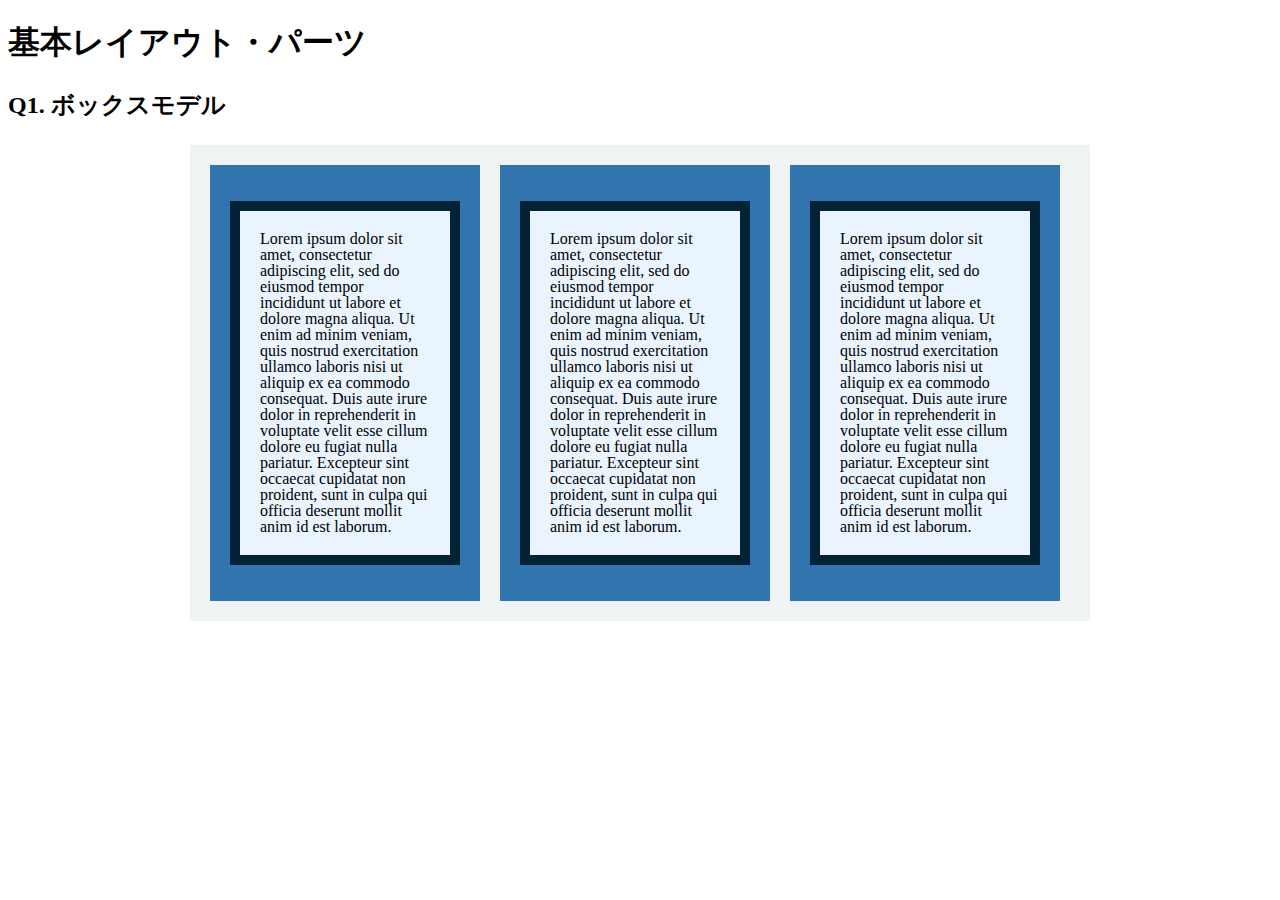
<file: layout_parts/q1/index.html>
<!DOCTYPE html>
<html>
  <head>
    <meta charset="utf-8">
    <meta http-equiv="X-UA-Compatible" content="IE=edge">
    <meta name="viewport" content="width=device-width, initial-scale=1.0, maximum-scale=1.0, user-scalable=no">
    <meta name="format-detection" content="telephone=no">
    <title>基本レイアウト・パーツ</title>
    <link rel="stylesheet" href="http://gizumo-inc.github.io/sample/front-lesson/layout_parts_new/assets/css/reset.css">
    <link rel="stylesheet" href="http://gizumo-inc.github.io/sample/front-lesson/layout_parts_new/assets/css/base.css">
    <link rel="stylesheet" href="css/style.css">
  </head>
  <body>
    <div class="wrapper">
      <h1 class="title">基本レイアウト・パーツ</h1>
      <h2 class="headline">
        <p class="headline__text">Q1. ボックスモデル</p>
      </h2>
      <div class="box">
       
        <!--
            このQ1のみ「answer」フォルダがあり、そこにQ1でのHTML/CSSの説明が書いてあります。
            その「index.html」をブラウザとテキストエディタで開き、参考にしてみてください。

             この問題はmarginとpaddingとborderをうまく使ってボックスを配置する問題です。
             レイアウトとしては、1つの大きなボックスの中に3つのボックスが横並びになっていて、
             さらにその3つのボックスの中にそれぞれ1つずつボックスが入っている形になっています。
             3つのボックスはfloatで横並びにしているので、clearfixでの解除も忘れないようにしてください。

             ■この問題で使う大事なプロパティ
             ・margin
             ・padding
             ・border
             ・float
        -->
        <!-- 回答はクラスq1の要素の中に書いてね -->
        <!-- すでについてるクラスにはstyleを指定しない。styleをつける場合は自分で新たにクラスをつけること -->
        <div class="q1 q1-box clearfix">
          <div class="q1-main">
             <p class="q1-main-text">Lorem ipsum dolor sit amet, consectetur adipiscing elit, sed do eiusmod tempor incididunt ut labore et dolore magna aliqua. Ut enim ad minim veniam, quis nostrud exercitation ullamco laboris nisi ut aliquip ex ea commodo consequat. Duis aute irure dolor in reprehenderit in voluptate velit esse cillum dolore eu fugiat nulla pariatur. Excepteur sint occaecat cupidatat non proident, sunt in culpa qui officia deserunt mollit anim id est laborum.</p>
          </div>
          <div class="q1-main">
            <p class="q1-main-text">Lorem ipsum dolor sit amet, consectetur adipiscing elit, sed do eiusmod tempor incididunt ut labore et dolore magna aliqua. Ut enim ad minim veniam, quis nostrud exercitation ullamco laboris nisi ut aliquip ex ea commodo consequat. Duis aute irure dolor in reprehenderit in voluptate velit esse cillum dolore eu fugiat nulla pariatur. Excepteur sint occaecat cupidatat non proident, sunt in culpa qui officia deserunt mollit anim id est laborum.</p>
          </div>
          <div class="q1-main">
            <p class="q1-main-text">Lorem ipsum dolor sit amet, consectetur adipiscing elit, sed do eiusmod tempor incididunt ut labore et dolore magna aliqua. Ut enim ad minim veniam, quis nostrud exercitation ullamco laboris nisi ut aliquip ex ea commodo consequat. Duis aute irure dolor in reprehenderit in voluptate velit esse cillum dolore eu fugiat nulla pariatur. Excepteur sint occaecat cupidatat non proident, sunt in culpa qui officia deserunt mollit anim id est laborum.</p>
          </div>
        </div>
        <!-- 回答はクラスq1の要素の中に書いてね -->
      </div>
    </div>
  </body>
</html>
</file>
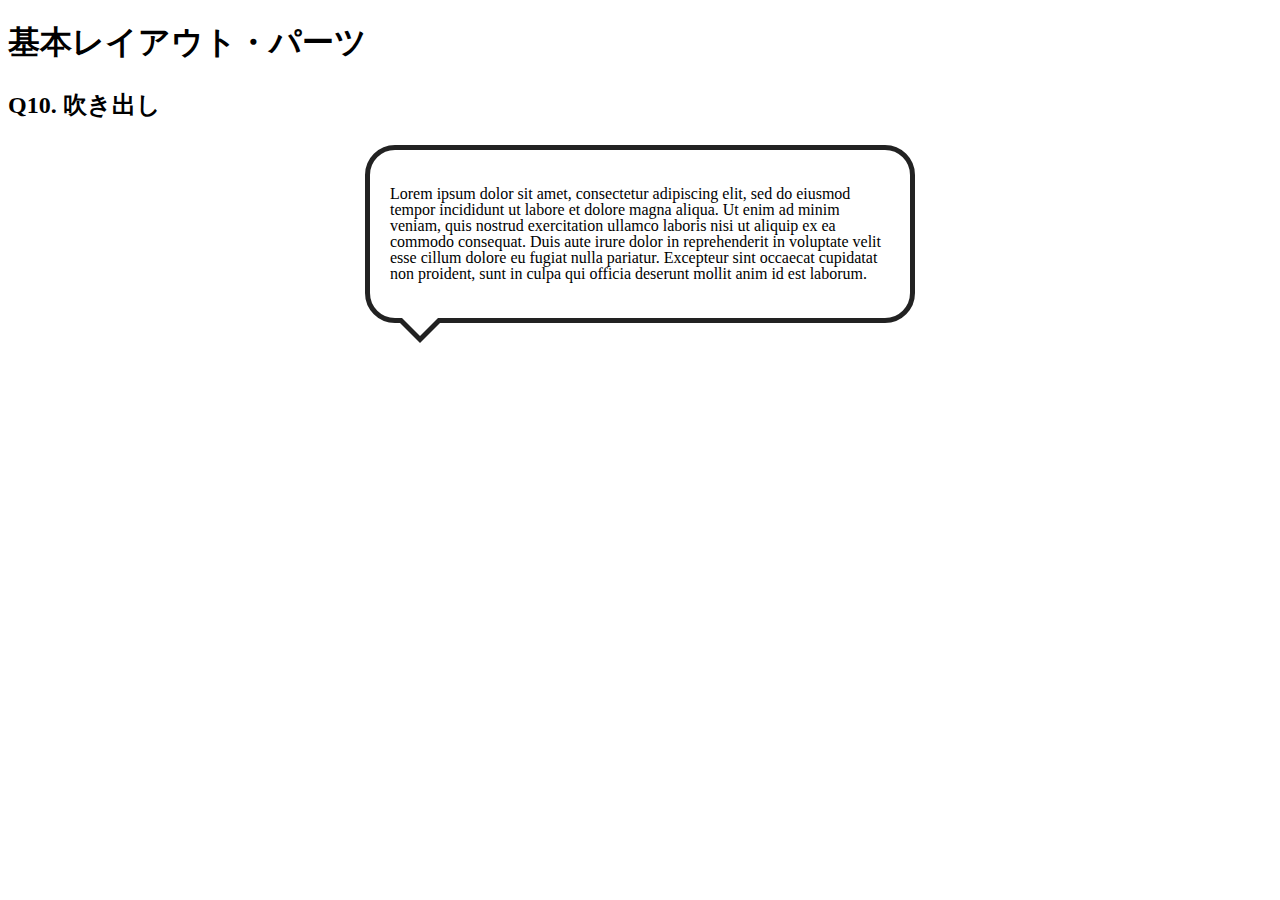
<file: layout_parts/q10/index.html>
<!DOCTYPE html>
<html>
  <head>
    <meta charset="utf-8">
    <meta http-equiv="X-UA-Compatible" content="IE=edge">
    <meta name="viewport" content="width=device-width, initial-scale=1.0, maximum-scale=1.0, user-scalable=no">
    <meta name="format-detection" content="telephone=no">
    <title>基本レイアウト・パーツ</title>
    <link rel="stylesheet" href="http://gizumo-inc.github.io/sample/front-lesson/layout_parts_new/assets/css/reset.css">
    <link rel="stylesheet" href="http://gizumo-inc.github.io/sample/front-lesson/layout_parts_new/assets/css/base.css">
    <link rel="stylesheet" href="css/style.css">
  </head>
  <body>
    <div class="wrapper">
      <h1 class="title">基本レイアウト・パーツ</h1>
      <h2 class="headline">
        <p class="headline__text">Q10. 吹き出し</p>
      </h2>
      <div class="box">
        <!--
             吹き出しというのもwebサイトにおいてよく使われるパーツです。
             これもCSSだけで実装することができますが、吹き出しの枠線の三角の部分がむずかしいかと思います。
             やり方は何通りかありますので、調べてみて自分なりの方法で再現してみてください。

             ■この問題で使う大事なプロパティ
             ・position

             ■この問題で使う大事な擬似要素
             ・:before
             ・:after
        -->
        <!-- 回答はクラスq10の要素の中に書いてね -->
        <!-- すでについてるクラスにはstyleを指定しない。styleをつける場合は自分で新たにクラスをつけること -->
        <div class="q10">
          <div class="big-box">
            <!--テキストをpタグに変えた。-->
            <p class="text">Lorem ipsum dolor sit amet, consectetur adipiscing elit, sed do eiusmod tempor incididunt ut labore et dolore magna aliqua. Ut enim ad minim veniam, quis nostrud exercitation ullamco laboris nisi ut aliquip ex ea commodo consequat. Duis aute irure dolor in reprehenderit in voluptate velit esse cillum dolore eu fugiat nulla pariatur. Excepteur sint occaecat cupidatat non proident, sunt in culpa qui officia deserunt mollit anim id est laborum.</p>
          </div>
          </div>
        </div>
        <!-- 回答はクラスq10の要素の中に書いてね -->
      </div>
    </div>
  </body>
</html>
</file>
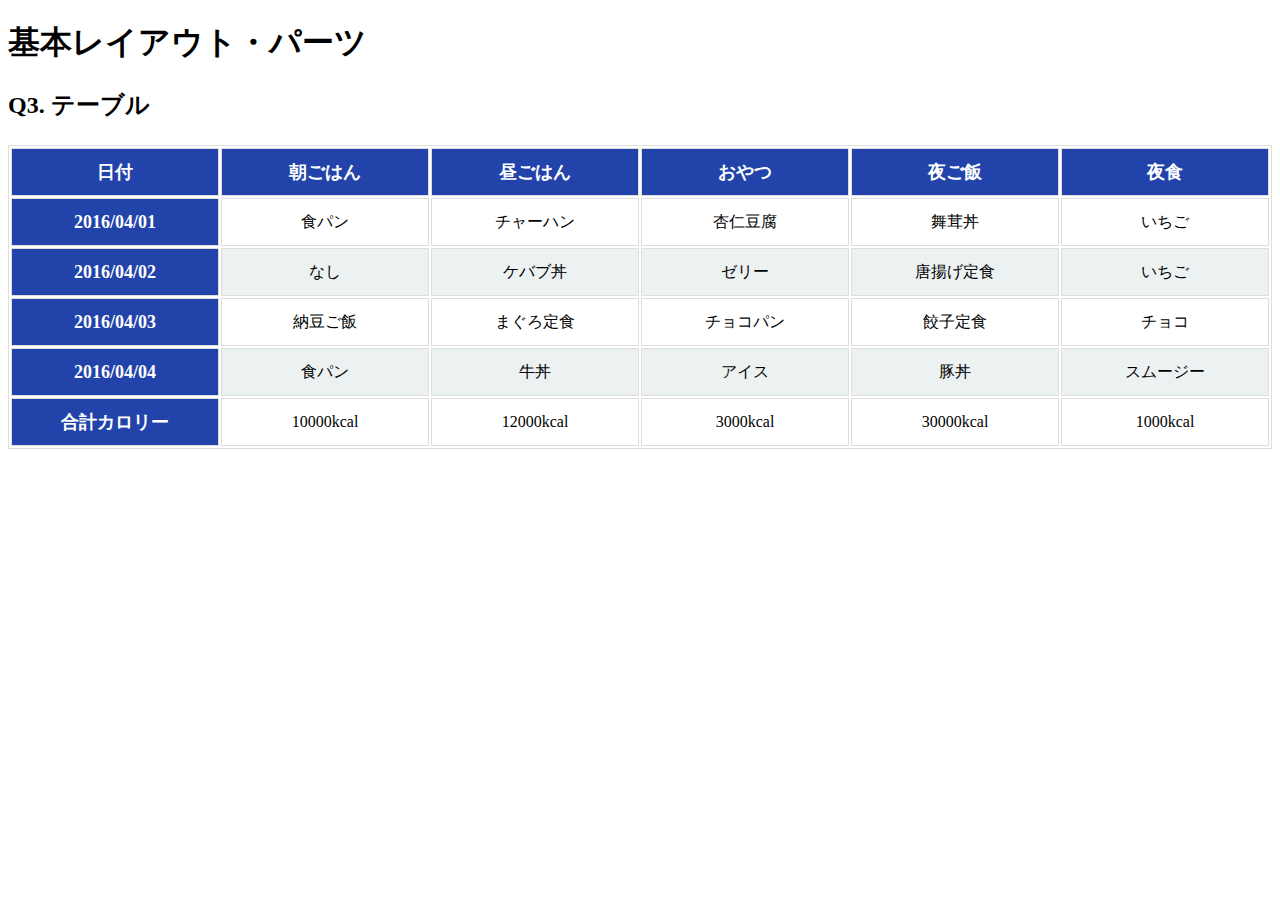
<file: layout_parts/q3/index.html>
<!DOCTYPE html>
<html>
  <head>
    <meta charset="utf-8">
    <meta http-equiv="X-UA-Compatible" content="IE=edge">
    <meta name="viewport" content="width=device-width, initial-scale=1.0, maximum-scale=1.0, user-scalable=no">
    <meta name="format-detection" content="telephone=no">
    <title>基本レイアウト・パーツ</title>
    <link rel="stylesheet" href="http://gizumo-inc.github.io/sample/front-lesson/layout_parts_new/assets/css/reset.css">
    <link rel="stylesheet" href="http://gizumo-inc.github.io/sample/front-lesson/layout_parts_new/assets/css/base.css">
    <link rel="stylesheet" href="css/style.css">
  </head>
  <body>
    <div class="wrapper">
      <h1 class="title">基本レイアウト・パーツ</h1>
      <h2 class="headline">
        <p class="headline__text">Q3. テーブル</p>
      </h2>
      <div class="box">
        <!--
             tableタグを使って表をつくってもらいます。
             tableタグ内では使っていいタグと使っていい順序というものが決まっています。
             それを検索しながら当てはめてください。

             背景色が青いセルのfont-sizeは18pxでline-heightが26pxです。
             それ以外のセルはfont-sizeが16pxでline-heightが22pxです。

             ■この問題で使う大事なプロパティ
             ・table-layout

             ■この問題で使う大事な擬似要素
             ・:nth-child
             ・:first-child
             ・:last-child

             ■必須ではないけど使えると便利な擬似要素
             ・:not
        -->
        <!-- 回答はクラスq3の要素の中に書いてね -->
        <!-- すでについてるクラスにはstyleを指定しない。styleをつける場合は自分で新たにクラスをつけること -->
        <div class="q3">
          <table class="food">
            <tr>
              <th>日付</th>
              <th>朝ごはん</th>
              <th>昼ごはん</th>
              <th>おやつ</th>
              <th>夜ご飯</th> 
              <th>夜食</th>
            </tr>
            <tr>
              <th>2016/04/01</th>
              <td>食パン</td>
              <td>チャーハン</td>
              <td>杏仁豆腐</td>
              <td>舞茸丼</td>
              <td>いちご</td>
            </tr>
            <tr>  
              <th>2016/04/02</th>
              <td>なし</td>
              <td>ケバブ丼</td>
              <td>ゼリー</td>
              <td>唐揚げ定食</td>
              <td>いちご</td>
            </tr>
            <tr> 
              <th>2016/04/03</th>
              <td>納豆ご飯</td>
              <td>まぐろ定食</td>
              <td>チョコパン</td>
              <td>餃子定食</td>
              <td>チョコ</td>
            </tr>
            <tr> 
              <th>2016/04/04</th>
              <td>食パン</td>
              <td>牛丼</td>
              <td>アイス</td>
              <td>豚丼</td>
              <td>スムージー</td>
            </tr>
            <tr>
              <th>合計カロリー</th>
              <td>10000kcal</td>
              <td>12000kcal</td>
              <td>3000kcal</td>
              <td>30000kcal</td>
              <td>1000kcal</td>
            </tr>
        </table>
        </div>
        <!-- 回答はクラスq3の要素の中に書いてね -->
      </div>
    </div>
  </body>
</html>
</file>
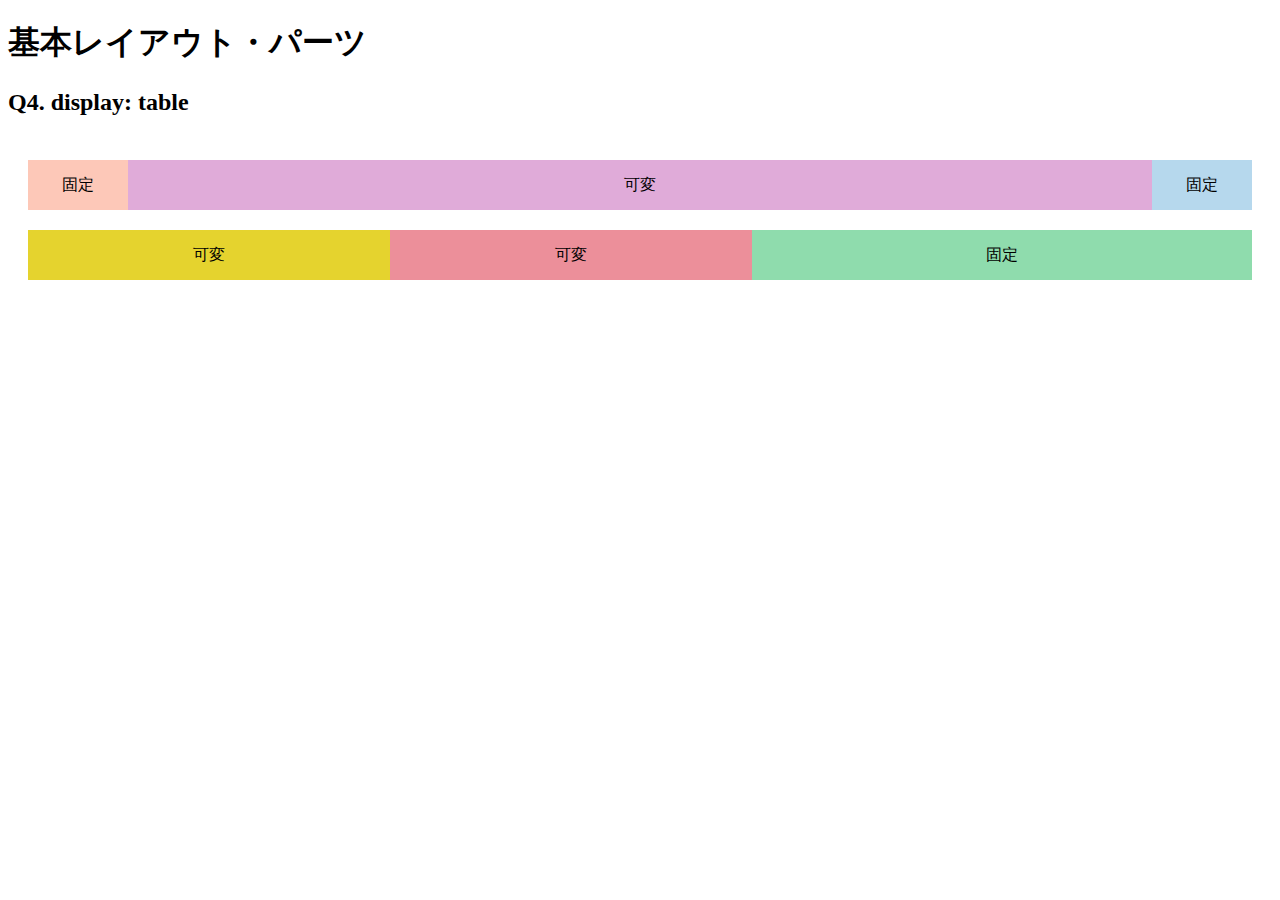
<file: layout_parts/q4/index.html>
<!DOCTYPE html>
<html>
  <head>
    <meta charset="utf-8">
    <meta http-equiv="X-UA-Compatible" content="IE=edge">
    <meta name="viewport" content="width=device-width, initial-scale=1.0, maximum-scale=1.0, user-scalable=no">
    <meta name="format-detection" content="telephone=no">
    <title>基本レイアウト・パーツ</title>
    <link rel="stylesheet" href="http://gizumo-inc.github.io/sample/front-lesson/layout_parts_new/assets/css/reset.css">
    <link rel="stylesheet" href="http://gizumo-inc.github.io/sample/front-lesson/layout_parts_new/assets/css/base.css">
    <link rel="stylesheet" href="css/style.css">
  </head>
  <body>
    <div class="wrapper">
      <h1 class="title">基本レイアウト・パーツ</h1>
      <h2 class="headline">
        <p class="headline__text">Q4. display: table</p>
      </h2>
      <div class="box">
        <!--
             Webサイトを作る際、「メインコンテンツはウィンドウの横幅に応じて伸縮するけれどサイドバーは常に固定値」といったようなレイアウトをすることが多々あります。
             そのようなときに、ウィンドウサイズに対して固定のものと可変のものを横に並べるやり方がわからないとレイアウトができません。
             display: tableを使うことで実現することができるのでやってみましょう。
             固定と書いてあるdivはウィンドウサイズが変わっても横幅が変化せず、可変と書いてあるdivはウィンドウサイズの変化に合わせて横幅が変化するようにスタイルをあてます。

             今回もHTMLは記述してあるので、新たにclassを付与してスタイルをあててください。
             .q4のdivにスタイルを当てる場合は、.q4に当てるのではなく新たにclassを付与してスタイルをあててください。

             ■この問題で使う大事なプロパティ
             ・display: table
             ・display: table-cell
        -->
        <!-- 回答はクラスq4の要素の中に書いてね -->
        <!-- すでについてるクラスにはstyleを指定しない。styleをつける場合は自分で新たにクラスをつけること -->
        <!-- 新たにタグは追加しなくてもできます。 -->
        <div class="q4">
          <div class="main-box">
            <div class="inbox left">固定</div>
            <div class="inbox middle">可変</div>
            <div class="inbox right">固定</div>
          </div>
          <div class="main-box">
            <!--37行目のクラスと４２行目のクラス名をmain-boxに統一-->
            <div class="inbox bottom-left">可変</div>
            <div class="inbox bottom-middle">可変</div>
            <div class="inbox bottom-right">固定</div>
          </div>
        </div>
        <!-- 回答はクラスq4の要素の中に書いてね -->
      </div>
    </div>
  </body>
</html>
</file>
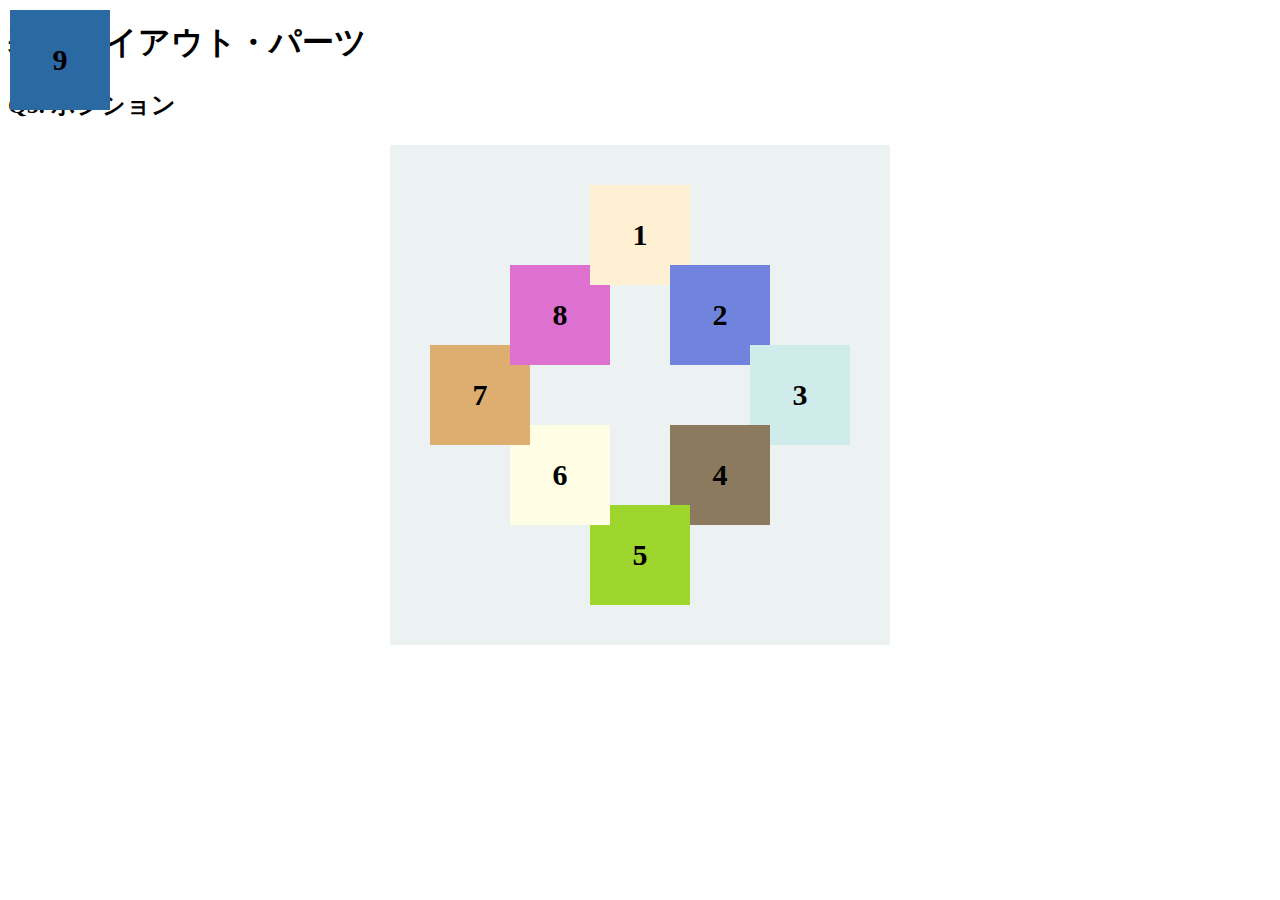
<file: layout_parts/q5/index.html>
<!DOCTYPE html>
<html>
  <head>
    <meta charset="utf-8">
    <meta http-equiv="X-UA-Compatible" content="IE=edge">
    <meta name="viewport" content="width=device-width, initial-scale=1.0, maximum-scale=1.0, user-scalable=no">
    <meta name="format-detection" content="telephone=no">
    <title>基本レイアウト・パーツ</title>
    <link rel="stylesheet" href="http://gizumo-inc.github.io/sample/front-lesson/layout_parts_new/assets/css/reset.css">
    <link rel="stylesheet" href="http://gizumo-inc.github.io/sample/front-lesson/layout_parts_new/assets/css/base.css">
    <link rel="stylesheet" href="css/style.css">
  </head>
  <body>
    <div class="wrapper">
      <h1 class="title">基本レイアウト・パーツ</h1>
      <h2 class="headline">
        <p class="headline__text">Q5. ポジション</p>
      </h2>
      <div class="box">
        <!--
             9個のボックスをきれいに配置しましょう。ボックスの重なり方(どれが上にあるのか)も意識してください。
             9番のボックスは常に(画面サイズに関わらず、スクロールに付随して)画面の左上に存在するように配置してください。

             ちなみにこの問題では、すでにHTMLは用意されています。
             ただ順序がばらばらになっているので、HTMLは変えずにCSSだけで正しい順序で配置してみてください。(classの付与は可)

             普通にやると1番のボックスが8番のボックスの下になってしまいます。
             下記にある「この問題で使う大事な擬似要素」のbefore or afterを使って、
             1番のボックスと同じ色、重なり部分と同じ大きさの要素を作ってpositionで配置しましょう。

             ■この問題で使う大事なプロパティ
             ・position
             ・z-index
             ■この問題で使う大事な擬似要素
             ・:before or :after
        -->
        <!-- 回答はクラスq5の要素の中に書いてね -->
        <!-- すでについてるクラスにはstyleを指定しない。styleをつける場合は自分で新たにクラスをつけること -->
        <!-- 新たにタグは追加しなくてもできます。 -->
        <div class="q5 all">
          <div class="inbox eight">8</div>
          <div class="inbox five">5</div>
          <div class="inbox one">1</div>
          <div class="inbox seven">7</div>
          <div class="inbox four">4</div>
          <div class="inbox six">6</div>
          <div class="inbox two">2</div>
          <div class="inbox three">3</div>
          <div class="inbox nine">9</div>
        </div>
        <!-- 回答はクラスq5の要素の中に書いてね -->
        <!--クラス名を連番にした-->
      </div>
    </div>
  </body>
</html>
</file>
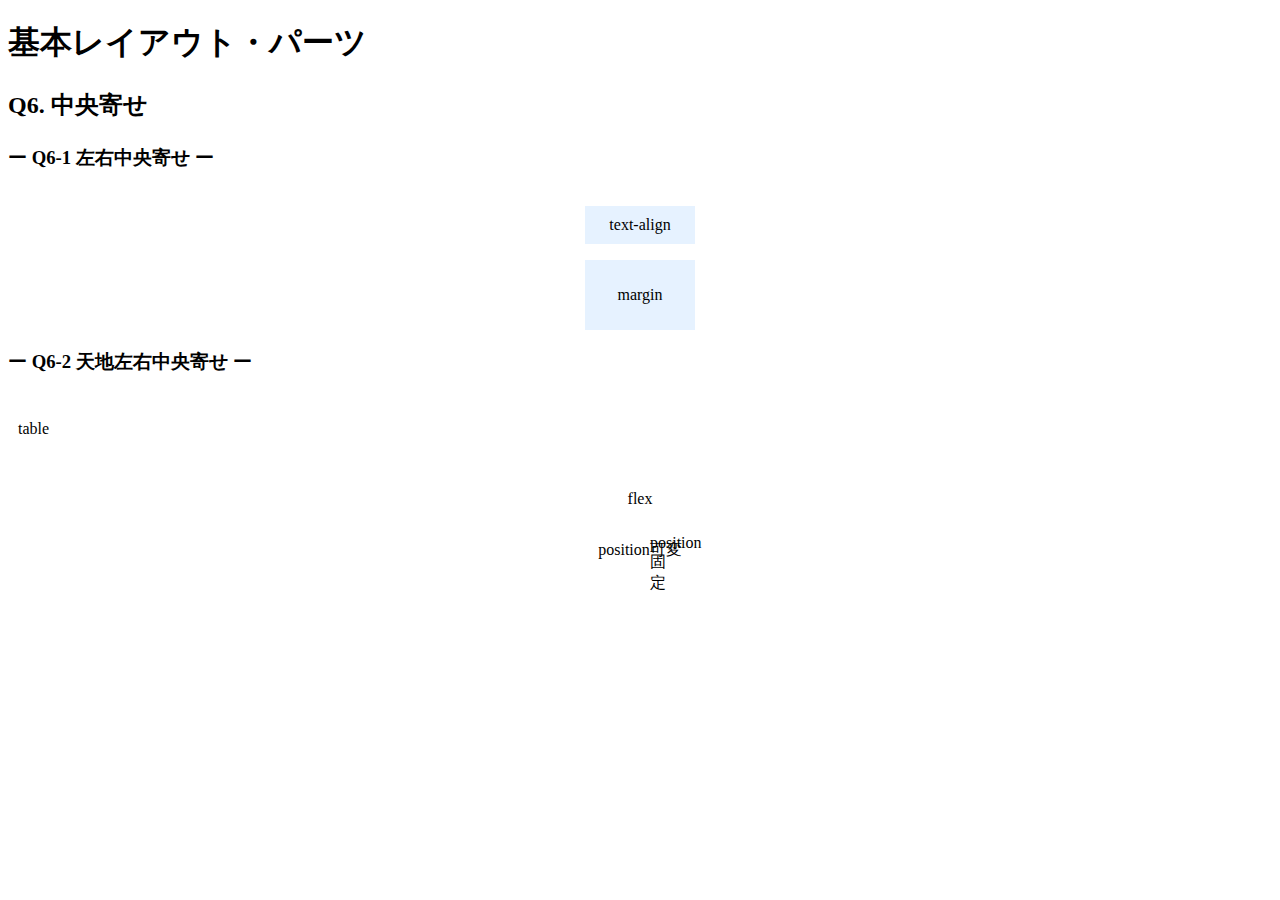
<file: layout_parts/q6/index.html>
<!DOCTYPE html>
<html>
  <head>
    <meta charset="utf-8">
    <meta http-equiv="X-UA-Compatible" content="IE=edge">
    <meta name="viewport" content="width=device-width, initial-scale=1.0, maximum-scale=1.0, user-scalable=no">
    <meta name="format-detection" content="telephone=no">
    <title>基本レイアウト・パーツ</title>
    <link rel="stylesheet" href="http://gizumo-inc.github.io/sample/front-lesson/layout_parts_new/assets/css/reset.css">
    <link rel="stylesheet" href="http://gizumo-inc.github.io/sample/front-lesson/layout_parts_new/assets/css/base.css">
    <link rel="stylesheet" href="css/style.css">
  </head>
  <body>
    <div class="wrapper">
      <h1 class="title">基本レイアウト・パーツ</h1>
      <h2 class="headline">
        <p class="headline__text">Q6. 中央寄せ</p>
      </h2>
      <div class="box">
        <!--
             左右の中央寄せや、天地(上下)の中央寄せというのはサイトを作っているとよく遭遇するレイアウトです。
             色々なやり方があるのですが、状況に応じて最適なものは違うので適切な配置の仕方ができるようになりましょう。
             この問題ではHTMLはすでに用意しているので、classを自分で付与してスタイルをあててください。
        -->
        <div class="box__inner">
          <h3 class="box__headline">
            <p class="box__headline__text">ー Q6-1 左右中央寄せ ー</p>
          </h3>
          <!--
               ブロック要素内のテキスト(or インライン要素)の左右中央寄せに関してはtext-align:centerを設定することで簡単にできます。
               ただ、ブロック要素そのものの左右中央寄せは少し工夫をしないとできません。
               大きく分けて2通りのやり方があるのですが、それが以下の問題の2つです。
               中央寄せするブロックの横幅が可変の場合はtext-alignでの方法が、固定の場合はmarginでの方法が向いています。
          -->
          <div class="q6 q6--horizontal">
            <!--
                 ■この問題で使う大事なプロパティ
                 ・display
                 ・text-align
            -->
            <!-- Q6-1の回答はここに書いてね -->
            <!-- 新たにタグは追加しなくてもできます。 -->
            <div class="q6__box">
              <div class="top">
                <p class="top-text">text-align</p>
              </div>
            </div>
            <!-- Q6-1の回答はここに書いてね -->

            <!--
                 ■この問題で使う大事なプロパティ
                 ・margin
            -->
            <!-- Q6-1の回答はここに書いてね -->
            <!-- 新たにタグは追加しなくてもできます。 -->
            <div class="q6__box">
              <div class="middle">
                <p>margin</p>
              </div>
            </div>
            <!-- Q6-1の回答はここに書いてね -->
          </div>
        </div>

        <div class="box__inner">
          <h3 class="box__headline">
            <p class="box__headline__text">ー Q6-2 天地左右中央寄せ ー</p>
          </h3>
          <!--
               ブロック要素の天地中央寄せは左右よりも難易度が高くなります。
               そして天地の中央寄せができる状態だと左右もできる状態に自然になっているため、今回は天地左右の中央寄せになります。
               やり方は大きくわけて3つあります。
               1番目の方法は少し前までよく使われていたやり方で全てのブラウザで表示ができますが、HTMLの記述が冗長になってしまいます。
               2番目の方法は最新の記述で、とても簡単に書くことができますが、少し古いブラウザだと対応していません。
               3番目の方法もよく使われますが、これも少し古いブラウザだと対応していません。

               この問題もHTMLが用意されているのでclassを付与してスタイルをあててください。すでにふられているclassにスタイルをあてることはせず、新規でclassを作ってください。
          -->
          <!--
               ■この問題で使う大事なプロパティ
               ・display: table
               ・display: table-cell
               ・display: inline-block
               ・vertical-align
          -->
          <!-- Q6-2の回答はここに書いてね -->
          <!-- すでについてるクラスにはstyleを指定しない。styleをつける場合は自分で新たにクラスをつけること -->
          <!-- 新たにタグは追加しなくてもできます。 -->
          <div class="q6 q6--around table">
            <div class="white-box">
                <p class="text">table</p>
            </div> 
          </div>
          <!-- Q6-2の回答はここに書いてね -->
          <!--
               ■この問題で使う大事なプロパティ
               ・display: flex
               ・align-items
               ・justify-content
          -->
          <!-- Q6-2の回答はここに書いてね -->
          <!-- すでについてるクラスにはstyleを指定しない。styleをつける場合は自分で新たにクラスをつけること -->
          <!-- 新たにタグは追加しなくてもできます。 -->
          <div class="q6 q6--around hako">
            <div class="small">
              <p class="obj">flex</p>
            </div>
          </div>
          <!-- Q6-2の回答はここに書いてね -->
          <div class="q6 q6--position hako">
            <!--
                 中央寄せする要素のサイズが固定のとき

                 ■この問題で使う大事なプロパティ
                 ・position
                 ・margin
            -->
            <!-- Q6-2の回答はここに書いてね -->
            <!-- すでについてるクラスにはstyleを指定しない。styleをつける場合は自分で新たにクラスをつけること -->
            <!-- 新たにタグは追加しなくてもできます。 -->
            <div class="q6__box is-stable left">
                <p class="q6__box__inner intext">position固定</p>
            </div>
            <!-- Q6-2の回答はここに書いてね -->
            <!--
                 中央寄せする要素のサイズが可変のとき

                 ■この問題で使う大事なプロパティ
                 ・position
                 ・transform
            -->
            <!-- Q6-2の回答はここに書いてね -->
            <!-- すでについてるクラスにはstyleを指定しない。styleをつける場合は自分で新たにクラスをつけること -->
            <!-- 新たにタグは追加しなくてもできます。 -->
            <div class="q6__box is-flexible right">
              <p class="q6__box__inner intotext">position可変</p>
            </div>
            <!-- Q6-2の回答はここに書いてね -->
          </div>
        </div>
      </div>
    </div>
  </body>
</html>
</file>
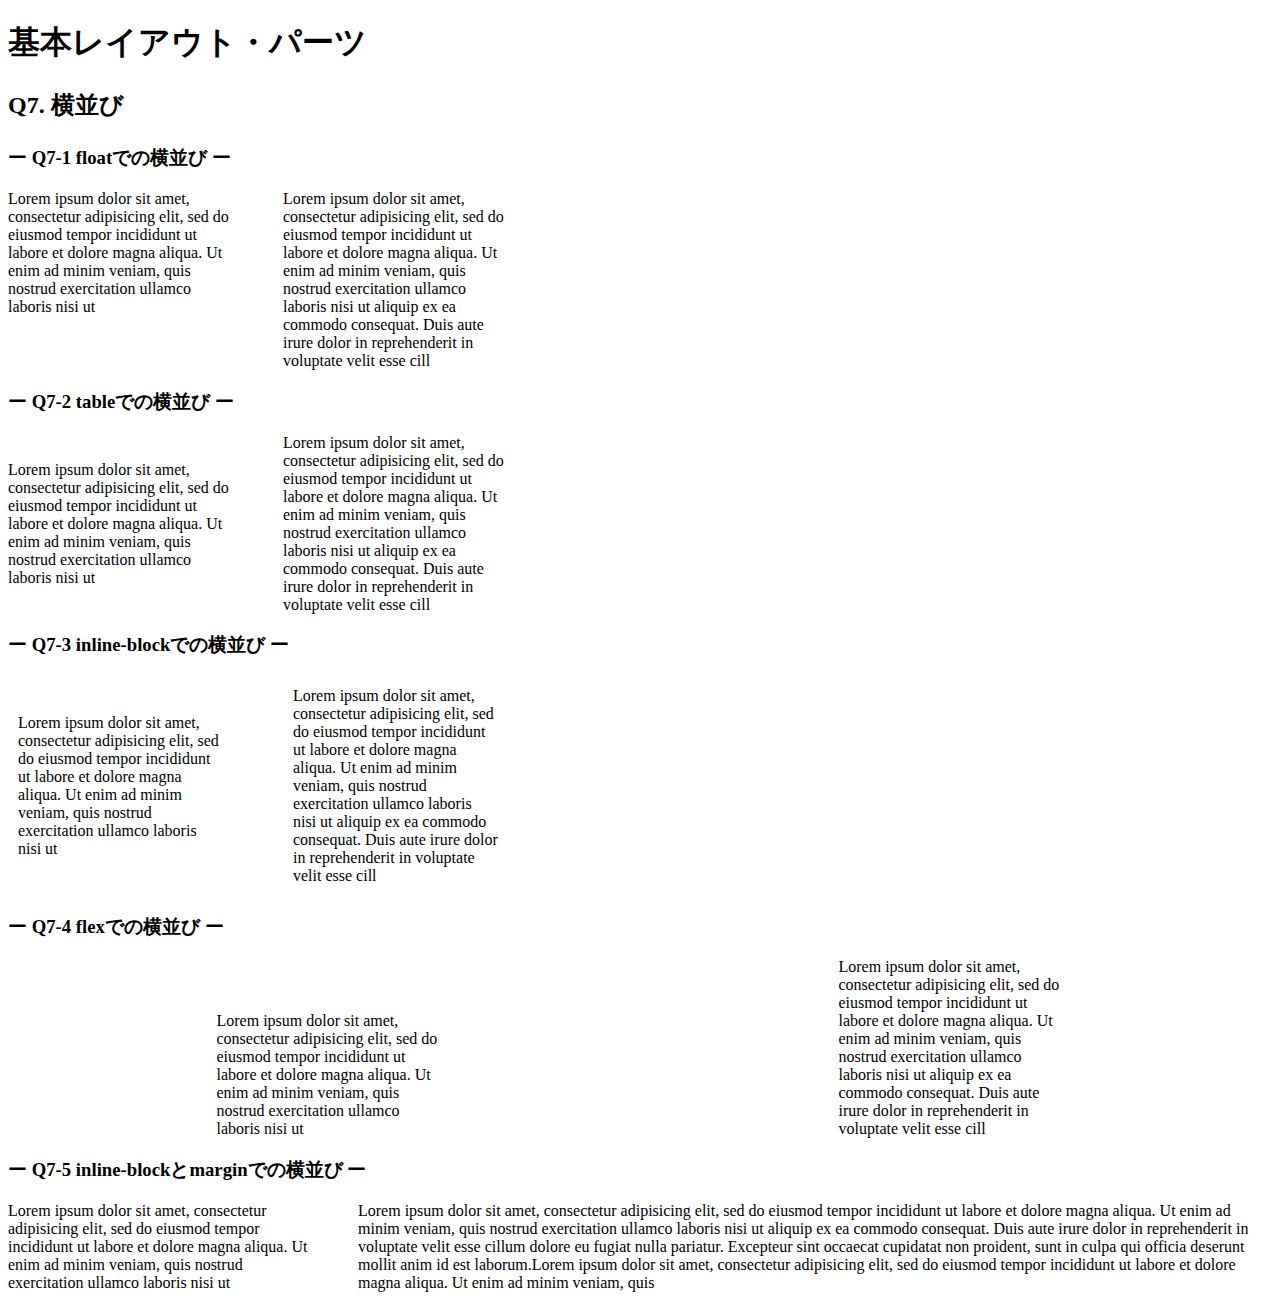
<file: layout_parts/q7/index.html>
<!DOCTYPE html>
<html>
  <head>
    <meta charset="utf-8">
    <meta http-equiv="X-UA-Compatible" content="IE=edge">
    <meta name="viewport" content="width=device-width, initial-scale=1.0, maximum-scale=1.0, user-scalable=no">
    <meta name="format-detection" content="telephone=no">
    <title>基本レイアウト・パーツ</title>
    <link rel="stylesheet" href="http://gizumo-inc.github.io/sample/front-lesson/layout_parts_new/assets/css/reset.css">
    <link rel="stylesheet" href="http://gizumo-inc.github.io/sample/front-lesson/layout_parts_new/assets/css/base.css">
    <link rel="stylesheet" href="css/style.css">
  </head>
  <body>
    <div class="wrapper">
      <h1 class="title">基本レイアウト・パーツ</h1>
      <h2 class="headline">
        <p class="headline__text">Q7. 横並び</p>
      </h2>
      <div class="box">
        <!--
             要素を横並びにするというのは、高頻出のレイアウトです。
             色々なやり方があるのですが、状況に応じて最適なものは違うので適切な配置の仕方ができるようになりましょう。
             この問題ではHTMLはすでに用意しているので、classを自分で付与してスタイルをあててください。
        -->
        <div class="box__inner">
          <h3 class="box__headline">
            <p class="box__headline__text">ー Q7-1 floatでの横並び ー</p>
          </h3>
          <!--
               ■この問題で使う大事なプロパティ
               ・float
          -->
          <!-- Q7の回答はここに書いてね -->
          <!-- すでについてるクラスにはstyleを指定しない。styleをつける場合は自分で新たにクラスをつけること -->
          <!-- 新たにタグは追加しなくてもできます。 -->
        <div class="q7 q7--float">
          <div class="q7__inner">
            <div class="all clearfix">
              <div class="q7__box is-box left">
                Lorem ipsum dolor sit amet, consectetur adipisicing elit, sed do eiusmod tempor incididunt ut labore et dolore magna aliqua. Ut enim ad minim veniam, quis nostrud exercitation ullamco laboris nisi ut
              </div>
               <div class="q7__box is-box right">
                  Lorem ipsum dolor sit amet, consectetur adipisicing elit, sed do eiusmod tempor incididunt ut labore et dolore magna aliqua. Ut enim ad minim veniam, quis nostrud exercitation ullamco laboris nisi ut aliquip ex ea commodo consequat. Duis aute irure dolor in reprehenderit in voluptate velit esse cill
               </div>
            </div>
          </div>
        </div>
              
          
          <!-- Q7の回答はここに書いてね -->
        </div>

        <div class="box__inner">
          <h3 class="box__headline">
            <p class="box__headline__text">ー Q7-2 tableでの横並び ー</p>
          </h3>
          <!--
               少しクセのある横並び方法です。
s
               ■この問題で使う大事なプロパティ
               ・display: table
               ・display: table-cell
          -->
          <!-- Q7の回答はここに書いてね -->
          <!-- すでについてるクラスにはstyleを指定しない。styleをつける場合は自分で新たにクラスをつけること -->
          <!-- 新たにタグは追加しなくてもできます。 -->
          <div class="q7 q7--table">
            <div class="q7__inner goal clearfix">
              <div class="q7__box in-box l-left">
                <div class="q7__box__text">
                  Lorem ipsum dolor sit amet, consectetur adipisicing elit, sed do eiusmod tempor incididunt ut labore et dolore magna aliqua. Ut enim ad minim veniam, quis nostrud exercitation ullamco laboris nisi ut
                </div>
              </div>
              <div class="q7__box in-box r-right">
                <div class="q7__box__text">
                  Lorem ipsum dolor sit amet, consectetur adipisicing elit, sed do eiusmod tempor incididunt ut labore et dolore magna aliqua. Ut enim ad minim veniam, quis nostrud exercitation ullamco laboris nisi ut aliquip ex ea commodo consequat. Duis aute irure dolor in reprehenderit in voluptate velit esse cill
                </div>
              </div>
            </div>
          </div>
          <!-- Q7の回答はここに書いてね -->
        </div>

        <div class="box__inner">
          <h3 class="box__headline">
            <p class="box__headline__text">ー Q7-3 inline-blockでの横並び ー</p>
          </h3>
          <!--
               ■この問題で使う大事なプロパティ
               ・display: inline-block
          -->
          <!-- Q7の回答はここに書いてね -->
          <!-- すでについてるクラスにはstyleを指定しない。styleをつける場合は自分で新たにクラスをつけること -->
          <!-- 新たにタグは追加しなくてもできます。 -->
          <div class="q7 q7--inlineblock">
            <div class="q7__inner on">
              <div class="q7__box on-is">
                Lorem ipsum dolor sit amet, consectetur adipisicing elit, sed do eiusmod tempor incididunt ut labore et dolore magna aliqua. Ut enim ad minim veniam, quis nostrud exercitation ullamco laboris nisi ut
              </div>
              <div class="q7__box on-is">
                Lorem ipsum dolor sit amet, consectetur adipisicing elit, sed do eiusmod tempor incididunt ut labore et dolore magna aliqua. Ut enim ad minim veniam, quis nostrud exercitation ullamco laboris nisi ut aliquip ex ea commodo consequat. Duis aute irure dolor in reprehenderit in voluptate velit esse cill
              </div>
            </div>
          </div>
          <!-- Q7の回答はここに書いてね -->
        </div>

        <div class="box__inner">
          <h3 class="box__headline">
            <p class="box__headline__text">ー Q7-4 flexでの横並び ー</p>
          </h3>
          <!--
               簡単に横並びが可能、かつ様々なアレンジが可能ですが、
               少し古いブラウザには対応してないので、他のものもしっかりと覚えるようにしましょう。

               ■この問題で使う大事なプロパティ
               ・flex
          -->
          <!-- Q7の回答はここに書いてね -->
          <!-- すでについてるクラスにはstyleを指定しない。styleをつける場合は自分で新たにクラスをつけること -->
          <!-- 新たにタグは追加しなくてもできます。 -->
          <div class="q7 q7--flex">
            <div class="q7__inner over">
              <div class="q7__box righter">
                Lorem ipsum dolor sit amet, consectetur adipisicing elit, sed do eiusmod tempor incididunt ut labore et dolore magna aliqua. Ut enim ad minim veniam, quis nostrud exercitation ullamco laboris nisi ut
              </div>
              <div class="q7__box lefter">
                Lorem ipsum dolor sit amet, consectetur adipisicing elit, sed do eiusmod tempor incididunt ut labore et dolore magna aliqua. Ut enim ad minim veniam, quis nostrud exercitation ullamco laboris nisi ut aliquip ex ea commodo consequat. Duis aute irure dolor in reprehenderit in voluptate velit esse cill
              </div>
            </div>
          </div>
          <!-- Q7の回答はここに書いてね -->
        </div>

        <div class="box__inner">
          <h3 class="box__headline ">
            <p class="box__headline__text">ー Q7-5 inline-blockとmarginでの横並び ー</p>
          </h3>
          <!--
               上記でやったdisplay: inline-block;での横並び方法の派生です。
               この方法を使うと固定幅 + 可変幅のレイアウトで横並びが可能です。
               ネガティブマージン（例：margin-left: -200px;）を使用します。

               ただ方法はいくつかあるので、固定幅 + 可変幅になっていれば問題ないです。

               ■この問題で使う大事なプロパティ
               ・display: inline-block
               ・margin, padding
          -->
          <!-- Q7の回答はここに書いてね -->
          <!-- すでについてるクラスにはstyleを指定しない。styleをつける場合は自分で新たにクラスをつけること -->
          <!-- 新たにタグは追加しなくてもできます。 -->
          <div class="q7 q7--margin">
            <div class="q7__inner is-full big-box">
              <div class="q7__box left-hako">
                <div class="q7__box__text">
                  Lorem ipsum dolor sit amet, consectetur adipisicing elit, sed do eiusmod tempor incididunt ut labore et dolore magna aliqua. Ut enim ad minim veniam, quis nostrud exercitation ullamco laboris nisi ut
                </div>
              </div>
              <div class="q7__box right-hako">
                <div class="q7__box__text">
                  Lorem ipsum dolor sit amet, consectetur adipisicing elit, sed do eiusmod tempor incididunt ut labore et dolore magna aliqua. Ut enim ad minim veniam, quis nostrud exercitation ullamco laboris nisi ut aliquip ex ea commodo consequat. Duis aute irure dolor in reprehenderit in voluptate velit esse cillum dolore eu fugiat nulla pariatur. Excepteur sint occaecat cupidatat non proident, sunt in culpa qui officia deserunt mollit anim id est laborum.Lorem ipsum dolor sit amet, consectetur adipisicing elit, sed do eiusmod tempor incididunt ut labore et dolore magna aliqua. Ut enim ad minim veniam, quis
                </div>
              </div>
            </div>
          </div>
          <!-- Q7の回答はここに書いてね -->
        </div>
      </div>
    </div>
  </body>
</html>
</file>
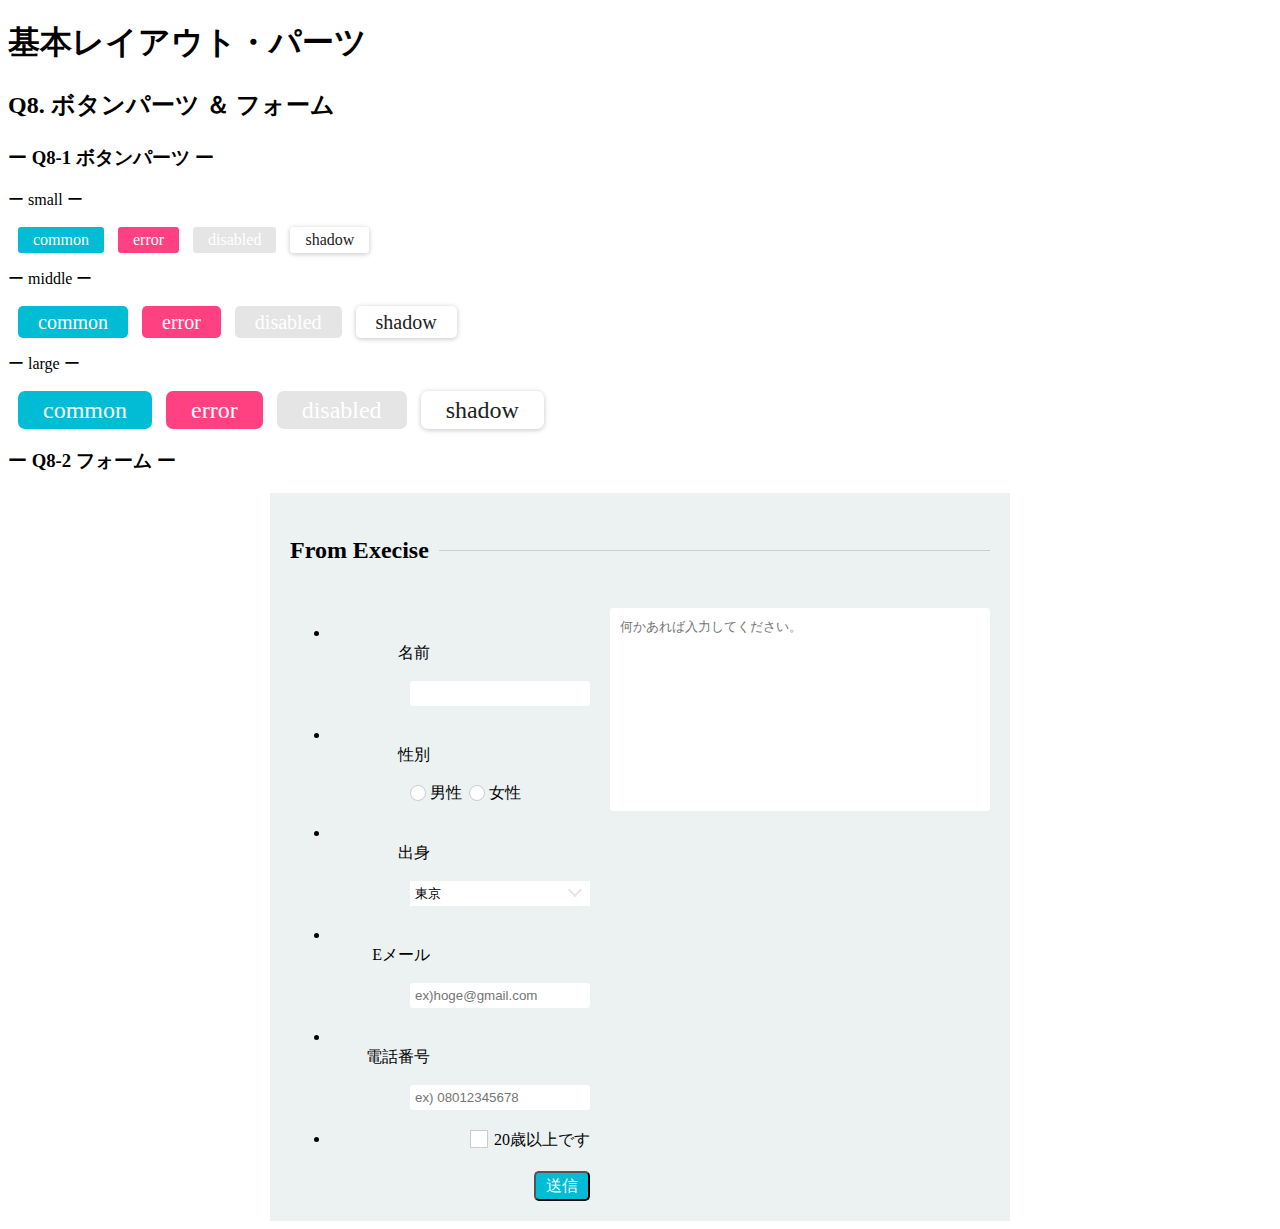
<file: layout_parts/q8/index.html>
<!DOCTYPE html>
<html>
  <head>
    <meta charset="utf-8">
    <meta http-equiv="X-UA-Compatible" content="IE=edge">
    <meta name="viewport" content="width=device-width, initial-scale=1.0, maximum-scale=1.0, user-scalable=no">
    <meta name="format-detection" content="telephone=no">
    <title>基本レイアウト・パーツ</title>
    <link rel="stylesheet" href="http://gizumo-inc.github.io/sample/front-lesson/layout_parts_new/assets/css/reset.css">
    <link rel="stylesheet" href="http://gizumo-inc.github.io/sample/front-lesson/layout_parts_new/assets/css/base.css">
    <link rel="stylesheet" href="css/style.css">
  </head>
  <body>
    <div class="wrapper">
      <h1 class="title">基本レイアウト・パーツ</h1>
      <h2 class="headline">
        <p class="headline__text">Q8. ボタンパーツ ＆ フォーム</p>
      </h2>
      <div class="box">
        <div class="box__inner">
          <h3 class="box__headline">
            <p class="box__headline__text">ー Q8-1 ボタンパーツ ー</p>
          </h3>
          <!--
               この問題は特に難しいプロパティは使いませんので、普通にやれば簡単にボタンを作ることができます。
               ただ、意識していただきたいのは、classを適切にふることで共通化できるスタイルは共通化してしまうということです。
               この問題もHTMLはすでに記述してありますので、ボタンのdivにclassを付与してスタイルを当ててください。
               .q8--btnにfont-sizeを0として指定してあるので必ずボタン部分でfont-sizeを指定してください。
          -->
          <!-- 回答はここに書いてね -->
          <!-- すでについてるクラスにはstyleを指定しない。styleをつける場合は自分で新たにクラスをつけること -->
          <!-- 新たにタグは追加しなくてもできます。 -->
          <div class="q8 q8--btn">
            <p class="q8__title">ー small ー</p>
            <div class="small clearfix">
              <div class="btn top common">common</div>
              <div class="btn top error">error</div>
              <div class="btn top disabled">disabled</div>
              <div class="btn top shadow">shadow</div>
            </div>
          </div>

          <div class="q8 q8--btn">
            <p class="q8__title">ー middle ー</p>
            <div class="center">
              <div class="btn short common">common</div>
              <div class="btn short error">error</div>
              <div class="btn short disabled">disabled</div>
              <div class="btn short shadow">shadow</div>
            </div>
          </div>

          <div class="q8 q8--btn">
            <p class="q8__title">ー large ー</p>
              <div class="btn both common">common</div>
              <div class="btn both error">error</div>
              <div class="btn both disabled">disabled</div>
              <div class="btn both shadow">shadow</div>
            </div>
            <!--hakoというクラス名をbtnにし、もともとあった<div class="large">をけした-->

          </div>
          <!-- 回答はここに書いてね -->
        </div>

        <div class="box__inner">
          <h3 class="box__headline">
            <p class="box__headline__text">ー Q8-2 フォーム ー</p>
          </h3>
          <!--
               Webサイトを作る際、コンタクトフォームを実装する機会がとても多くあります。
               ここで使われるタグは一般的にはデザインするのが難しいと言われていますが、それをやらないといけない状況は結構多いです。（簡単リセットされない、:focusや:activeを使う）
               まずは元々タグにあてられているスタイルを解除して、フラットな状態にしてからスタイルを当てていくことが大事です。

               特にradioとcheckboxのチェックのスタイルが難しいと思います。
               やり方として、既存のチェックは使わずに擬似要素でチェックのフィールドを再現します。:checkedを使えばチェックされているかどうかでスタイルを変えることができるので、これをうまく使いましょう。cssでは+（隣接セレクタ）というものも使わなくてはなりませんので、調べてみましょう。
               また、一番下のボタンはbuttonタグを使って実装しましょう。（<input type="submit">を使って実装することも可能です）

               この課題では、実際にユーザーが入力した値を送れる状態まで作っていただきます。answerの方で確認していただきたいのですが、全ての入力フォームを適当に記述してsubmitボタンを押してみてください。URL欄の最後に「?name=...」という感じの文字列が追加されているのがわかると思います。（その?以降のものをパラメーターと呼びます。複数ある場合は?◯◯=□□&△△=××のように&繋ぎになります。◯◯や△△の部分はinputタグやselectタグのname属性が入ります。）
               これが、入力した値を送信できている状態です。本来ではこの値をサーバーサイドで受け取ってフォームの処理をするのですが、今回はHTMLを使って送信するまでをやってもらいます。
               answerで入力した値を自分で作ったフォームに全く同じように入力した場合、URLが全く同じように変わる状態にしてください。（formのaction属性やmethod属性が関係してきます）
               また赤の*(アスタリスク)の部分は必須項目です。必須項目を空にしたまま送信しようとするとアラートが表示される処理も再現しましょう。

               また、この問題はレイアウトが複雑なため、サイズや色の確認のためにデベロッパーツールを見ても構いません。
               ただ全ての答えを見るといったことはしないようにしましょう。

               ■この問題で使う大事なhtml要素
               ・label
               ・form
               ・input(type="text")
               ・input(type="radio")
               ・input(type="checkbox")
               ・textarea
               ・select
               ・button (inputも可能)
               ■この問題で使う大事なプロパティ
               ・appearance(-webkit-appearance)
               ・outline
               ■この問題で使う大事な擬似要素
               ・:checked
               ・:focus
               ・:active
               ・:before
               ・:after
          -->
          <!-- 回答はここに書いてね -->
          <!-- すでについてるクラスにはstyleを指定しない。styleを付ける場合は自分で新たにクラスをつけること -->
          <div class="q8">
            <form class="all-form">
                <div class="title-dai">
                  <p class="moji">From Execise</p>
                </div>
              <div class="clearfix">
                <div class="middle-box clearfix">
                  <ul class="leter">
                    <li class="name clearfix">
                      <p class="field-name">名前</p>
                      <div class="inbox field">
                        <input class="in-box" type="text">
                      </div>
                    </li>
                    <li class="sex clearfix">
                      <p class="field-name">性別</p>
                        <div class="field">
                          <div class="type">
                            <input id="form01" class="men" name="cost" type="radio">
                            <label for="form01" class="gender">男性</label>
                          </div>
                          <div class="type">
                            <input id="form02" class="men" name="cost" type="radio">
                            <label for="form02" class="gender">女性</label>
                          </div>
                        </div>
                    </li>
                    <li class="from clearfix">
                      <p class="field-name">出身</p>
                      <div class="field tea">
                        <select class="hometown" name="hometown">
                          <option value="tokyo">東京</option>
                          <option value="saitama">埼玉</option>
                          <option value="chiba">千葉</option>
                          <option value="kanagawa">神奈川</option>
                        </select>
                      </div>
                    </li>

                    <li class="mail clearfix">
                      <p class="field-name">Eメール</p>
                      <div class="field">
                        <input class="in-box" type="text" placeholder="ex)hoge@gmail.com">
                      </div>
                    </li>

                    <li class="tell clearfix">
                      <p class="field-name">電話番号</p>
                      <div class="field">
                        <input class="in-box" type="text" placeholder="ex) 08012345678">
                      </div>
                    </li>

                  <li class="20old clearfix">
                      <div class="mac">
                        <input id ="form03" class="old btn" name="twenty" type="checkbox">
                        <label for="form03" class="old-text">20歳以上です</label>
                      </div>
                  </li>
                </ul>
                <div class="sent">
                    <button class="sub">送信</button>
                  </div>
              </div>
                  <div class="box-text">
                      <textarea class="what" type="textarea" placeholder="何かあれば入力してください。"></textarea>
                  </div>
              </div>
            </form>
          </div>

          
          <!-- 回答はここに書いてね -->
        </div>
      </div>
    </div>
  </body>
</html>
</file>
<file: layout_parts/q1/css/style.css>
@charset "UTF-8";

.q1-box{
   width: 900px;
   background-color: #eff3f4;
   margin:0 auto;
   padding:20px;
   box-sizing: border-box;
}

.q1-main{
	width: 230px;
	float:left;
	padding:20px;
	background-color: #3274ae;
	margin-left:20px;
}

.q1-box .q1-main:first-child{
	margin-left:0;

}





.q1-main-text{
	padding:20px;
	font-size:16px;
	line-height: 16px;
	border:10px solid #022336;
	background-color: #eaf4ff;		
}

.clearfix:after {
	display: block;
	content: "";
	clear:both;
}

/* 回答はここに書いてね */

/* 回答はここに書いてね */
</file>
<file: layout_parts/q10/css/style.css>
@charset "UTF-8";

/* 回答はここに書いてね */
.big-box{
  width: 500px;
  padding:20px;
  margin: 0 auto;
  border-radius: 30px;
  border:5px solid #222;
  position: relative;
}
/*textのマージンを消してpaddingでっとた。*/

.text{
  font-size: 16px;
  line-height: 16px;
}
/* 回答はここに書いてね */

.text::before{
  content:"";
  display: block;
  width: 0;
  height: 0;
  border-top: 20px solid #222;
  border-bottom: 20px solid transparent;
  border-right: 20px solid transparent;
  border-left: 20px solid transparent;
  position: absolute;
  bottom:-45px;
  left:30px;

}

.text:after{
  content:"";
  display: block;
  width:0;
  height: 0;
  border-top:20px solid #fff;
  border-bottom: 20px solid transparent;
  border-right: 20px solid transparent;
  border-left:20px solid transparent;
  position: absolute;
  bottom: -38px;
  left:30px
}
</file>
<file: layout_parts/q3/css/style.css>
@charset "UTF-8";

/* 回答はここに書いてね *
/* 回答はここに書いてね */
.food{
	width: 100%;
	border: solid 1px #dedede;
	table-layout: fixed;

	
}
/*borderの色を白から#dededeに変換*/
.food th{
	border: solid 1px #dedede;
	background-color:#2244aa;
	color:white;
	font-size: 18px;
	line-height: 26px;
	padding:10px;
}

/*food th tdにかけていたpaddingをそれぞれのCSSに入れた。*/
.food td{
	border: solid 1px #dedede;
	text-align: center;
	font-size:16px;
	line-height: 22px;
	padding:10px;
}

.food tr:last-child{
border-top: dashed #000 2px;
}

.food tr:nth-child(odd){
	background-color: #ecf1f2;
}
</file>
<file: layout_parts/q4/css/style.css>
@charset "UTF-8";

/* 回答はここに書いてね */

/* 回答はここに書いてね */
.q4{
  padding: 20px;
  
}

.main-box{
  display: table;
  width: 100%;
  height: 50px;
  margin-top:20px;
}
/*table-lyout;fixedを消した*/
.main-box:first-child{
margin-top:0;
}
/*CSSも一つにまとめた*/
/*first-childをつっくてマージンをそろえた。*/


.inbox{
  display:table-cell;
  vertical-align: middle;
  text-align: center;
}
.left{
  background-color: #fdc8b8;
  width: 100px;
}
.middle{
  background-color:#e0abd9;
}
.right{
  background-color: #b6d8ed;
  width: 100px;

}

.bottom-left{
  background-color: #e5d32e;
}

.bottom-middle{
  background-color: #ec8f9a;
}

.bottom-right{
  width: 500px;
  background-color: #8fdcad;
}
/*クラス名を変えて同じ内容のものはまとめた。*/
</file>
<file: layout_parts/q5/css/style.css>
@charset "UTF-8";

/* 回答はここに書いてね */


.all{
  width: 500px;
  height: 500px;
  background-color: #ECF1F2;
  position: relative;
  margin: 0 auto;
  font-size: 30px;
  line-height: 100px;
  font-weight: bold;
}
 
.inbox{
  position: absolute;
  display: flex;
  justify-content: center;
  align-items: center;
  width: 100px;
  height: 100px;
}
/*inboxという共通のクラスをつけて同じスタイルを統一させた*/
  

.one{
  top:40px;
  left:200px;
  background-color: #ffefd3;
  z-index: 1;
 
}
.two{
  top:120px;
  right: 120px;
  background-color: #7084de;
  z-index:2;
  
}
.three{
  top: 200px;
  right: 40px;
  background-color:#d0ecea;
  z-index: 3;
 
}
.four{
  bottom: 120px;
  right: 120px;
  background-color:#8b7a5e;
  z-index: 4;
 
}
.five{
  bottom: 40px;
  left: 200px;
  background-color:#9fd62d;
  z-index: 5;
 
}

.six{
  bottom:120px;
  left:120px;
  background-color:#fffee4;
  z-index: 6;
  
}

.seven{
  top:200px;
  left:40px;
  background-color:#deae70;
  z-index:7;
  
}
.eight{
  top:120px;
  left:120px;
  background-color:#de70cf;
  z-index:8;
 
}

.eight:after{
  content:"";
  position: absolute;
  top:0;
  right:0;
  width: 20px;
  height: 20px;
  background-color: #ffefd3;
}

.nine{
  position: fixed;
  top:10px;
  left:10px;
  background-color:#2b69a3;
  margin: 0 auto;
}

/* 回答はここに書いてね */
</file>
<file: layout_parts/q6/css/style.css>
@charset "UTF-8";

/* 回答はここに書いてね */


.top{
  text-align: center;
}

.top-text{
  display: inline-block;
  width: 90px;
  background-color: #e6f2ff;
  padding:10px;

}
/*text-alingだけでセンター寄にした。*/
/*display flex;を使っていたが*/
.middle{
  margin: 0 auto;
  width: 90px;
  background-color: #e6f2ff;
  padding:10px;
  display: flex;
  justify-content: center;
  align-items: center;
}

.table{
  display: table;
}

.white-box{
  display: table-cell;
  text-align: center;
  vertical-align: middle;
}

.text{
  display: inline-block;
  padding: 10px;
  background-color: #fff;
}
.hako{
  display: flex;
  align-items: center;
  justify-content: center;
}

.small{
  padding:10px;
  background-color: #fff;
}

.left{
  position: relative;
}

.intext{
  padding:10px;
  position: absolute;
  top: 0;
  right: 0;
  left: 0;
  bottom: 0;
  margin: auto;
  
}

.right{
  position: relative;
}

.intotext{
  width: 110px;
  height: 30px;
  text-align: center;
  line-height: 30px;
  position: absolute;
  top:50%;
  left:50%;
  transform: translate(-50%,-50%);
}
  

/* 回答はここに書いてね */
</file>
<file: layout_parts/q7/css/style.css>
@charset "UTF-8";

/* 回答はここに書いてね */

/*Q7-1*/

.all{
  font-size: 16px;
  width: 500px;

}
.is-box{
  width: 225px;
  box-sizing: border-box;
}
/*is-boxというクラス名を追加してそこに共通のスタイルをいれた。*/
.right{
  float: right;
  margin-left:50px;
  
}
.left{
  float: left;
  
}

.clearfix::after{
  content:"";
  display:block;
  clear:both;
}
/*Q7-2*/
 .goal{
  display: table;
} 

.in-box{
  width: 225px;
  display: table-cell;
  vertical-align: middle;
}
/*左と右のボックスのクラスを共通にしてテーブルセルをつける*/
.r-right{
  padding-left:50px;
}

.clearfix::after{
  content:"";
  display:block;
  clear: both;
}

/*Q7-3*/
.on {
  font-size: 0;
}
.on-is{
  width: 205px;
  display: inline-block;
  vertical-align: middle;
  margin-left:50px;
  padding:10px;
  font-size: 16px;
}

.on-is:first-child{
  margin-left:0;
}
/*左右のクラスを共通にして、inline-blockだけで横並びにした*/
/*vertical-align:  justify-items: をけしてinline-blockだけで横並びにした*/
.clearfix::after{
  content: "";
  display: block;
  clear: both;
}

.over{
  display: flex;
  justify-content:space-around;
  align-items:flex-end;
  margin: 10px;

}

.righter{
  width: 225px;
  justify-content: center;
  box-sizing: border-box;
}

.lefter{
  width: 225px;
  justify-content: center;
  box-sizing: border-box;

}

.big-box{
  display: table;
}

.left-hako{
  width: 300px;
  box-sizing: border-box;
  display: inline-block;
  vertical-align: middle;

}
.right-hako{
  display: inline-block;
  width: 100%;
  margin-left:-300px;
  padding-left: 350px;
  vertical-align: top;
  
  box-sizing: border-box;
  
}
</file>
<file: layout_parts/q8/css/style.css>
@charset "UTF-8";

/* 回答はここに書いてね */
/*Q8-1*/
.small{
  margin: 0 auto;
}
.btn{
  text-align: center;
  display:inline-block;
  vertical-align: middle;
  margin-left:10px;
  cursor: pointer;
}

.top{
  line-height: 26px;
  font-size: 16px;
  padding:0 15px;
  border-radius: 3px;
   
}
/*3つのボタンの色が一緒のものを共通のクラスをつけて、一回でスタイルをつけるようにした*/
.common{
  color: #fff;
  background-color: #00bcd4;
}
.error{
  color: #fff;
background-color: #ff4081;
}
.disabled{
  color: #fff;
  background-color: #e5e5e5; 
}
.shadow{
  color: #222;
  box-shadow:0 1px 6px rgba(0,0,0,.12),0 1px 4px rgba(0,0,0,.12);  
}
.short{
  font-size: 20px;
  border-radius: 5px;
  line-height: 32px;
  padding:0 20px;
}
.both{
  font-size: 24px;
  line-height: 38px;
  border-radius: 7px;
  padding:0 25px;
}
.clearfix:after{
display:block;
content: "";
clear:both;
}


/*Q8-2*/
.all-form{
  background-color:#ECF1F2;
  width: 700px;
  padding:20px;
  margin: 0 auto;
}
.middle-box{
  float: left;
  width: 300px;
}

.title-dai{
  position: relative;
  margin-bottom: 20px;
}

.title-dai::before{
  background-color: #ccc;
  position: absolute;
  top:50%;
  left: 0;
  width: 100%;
  height: 1px;
  content:"";
}

.moji{
  font-size: 24px;
  font-weight: bold;
  background-color: #ECF1F2;
  display:inline-block;
  padding-right:10px;
  position: relative;
}

.box-text{
  float:right;
}
.field-name{
  float: left;
  line-height: 25px;
}
.field{
  float:right;
  box-sizing: border-box;
  width: 180px;
}

.leter li{
  margin-top:20px;
}

.leter li:first-child{
margin-top:0px;
}

.leter p{
  width: 100px;
  text-align: right;
}

.hometown{
  -webkit-appearance: none;
  appearance: none;
  width: 100%;
}

.in-box{
  box-sizing: border-box;
  width: 100%;
  border-radius: 3px;
  border: none;
}

.leter input{
  padding:5px;
}

.mac{
  float:  right;
  position: relative;
  padding-left:24px;
}

.old{
  display: none;;
}

.old-text::before{
  content: "";
  position: absolute;
  left:0;
  width: 16px;
  height: 16px;
  background-color:#fff;
  border: 1px solid #ccc;
} 

.old:checked + .old-text::after{
    position: absolute;
    top: 50%;
    left: 6px;
    margin-top: -14px;
    width: 8px;
    height: 16px;
    border-right: 3px solid #00BCD4;
    border-bottom: 3px solid #00BCD4;
    transform: rotate(45deg);
    content: '';
}
/*position:absoluto;で場所を指定して:afterでチェックボックスの上に持ってきた。*/

.hometown{
  padding:5px;
}

.box-text{
  float: right;
  width: 380px;
}

.what{
  width: 100%;
  height: 203px;
  padding:10px;
  border: none;
  border-radius: 3px;
  resize: none;
  box-sizing: border-box;
}

.sent{
  margin-top:20px;
  text-align: right;
}

.sub{
  font-size:16px;
  line-height: 26px;
  border-radius: 5px;
  background-color: #00BCD4;
  color:#FFF;
  padding:0px 10px;
}

.sub:active{
  color: #00BCD4;
  background-color:#fff;
}

/*activeでクリックされたときに背景色と文字色が反転するようにしました。*/

.hometown{
  border:none;
  background-color: #FFF;
  position: relative;

}
.tea{
  position: relative;
}

.tea:after{
  display: block;
  position: absolute;
  top:4px;
  right:10px;
  width: 8px;
  height: 8px;
  border-right:2px solid #e5e5e5;
  border-bottom: 2px solid #e5e5e5;
  transform: rotate(45deg);
  content:"";
}

.men{
display: none;
}
.gender{
  position: relative;
  padding:3px 3px 3px 20px;
}
.gender::before{
  position: absolute;
  top:14px;
  left:0;
  margin-top:-10px;
  width: 14px;
  height: 14px;
  background-color: #FFF;
  border: 1px solid #ccc;
  border-radius: 50px;
  content: "";
}

.men:checked + .gender::after{
  position: absolute;
  top:12px;
  left:4px;
  width: 8px;
  height: 8px;
  margin-top:-4px;
  background-color: #00BCD4;
  border-radius: 50%;
  content:"";
}

.type{
  display:inline-block;
}
</file>
